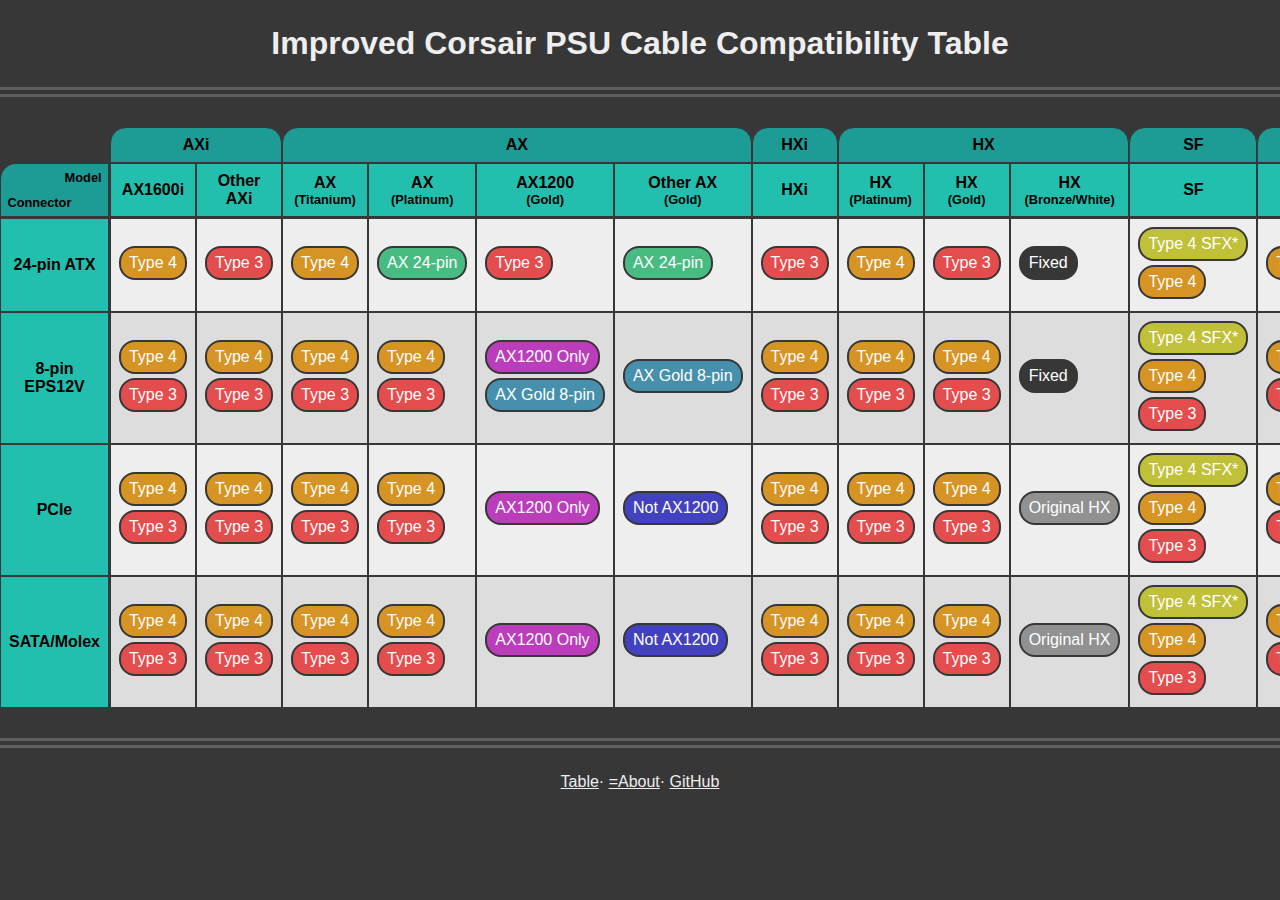
<file: index.html>
<!DOCTYPE html>

<html lang="en">
    
    <head>
        <title>Improved Corsair PSU Cable Compatibility Table</title>

        <meta charset="UTF-8">
        <meta name="viewport" content="width=device-width, initial-scale=1">

        <meta property="og:title" content="Improved Corsair PSU Cable Compatibility Table">
        <meta property="og:description" content="Check your cable compatibility in an easy-to-read format.">
        <meta property="og:determiner" content="the">
        <meta property="og:type" content="website">
        <meta property="og:url" content="https://saltssaumure.github.io/corsair-cable-table/">
        <meta property="og:image" content="https://repository-images.githubusercontent.com/498601424/149e695f-3817-4b16-ac1c-6494172a2ac0">

        <link rel="shortcut icon" href="icon/favicon.ico">
        <link rel="apple-touch-icon" href="icon/apple.png">
        <link rel="stylesheet" href="css/cabletable.css">
    </head>

    <body>

        <h1>Improved Corsair PSU Cable Compatibility Table</h1>

        <main class="table-wrapper">
            <table>
                <thead>
                    <tr>
                        <th></th>
                        <th colspan="2">AXi</th>
                        <th colspan="4">AX</th>
                        <th colspan="1">HXi</th>
                        <th colspan="3">HX</th>
                        <th colspan="1">SF</th>
                        <th colspan="1">RMi</th>
                        <th colspan="1">RMx</th>
                        <th colspan="2">RM</th>
                        <th colspan="1">TXM</th>
                        <th colspan="1">CSM</th>
                        <th colspan="1">Vengeance</th>
                        <th colspan="1">CXM</th>
                    </tr>
                    <tr>
                        <th>
                            <span class="model">Model</span>
                            <span class="connector">Connector</span>
                        </th>
                        <th>AX1600i</th>
                        <th>Other AXi</th>
                        <th>AX <span>(Titanium)</span></th>
                        <th>AX <span>(Platinum)</span></th>
                        <th>AX1200 <span>(Gold)</span></th>
                        <th>Other AX <span>(Gold)</span></th>
                        <th>HXi</th>
                        <th>HX <span>(Platinum)</span></th>
                        <th>HX <span>(Gold)</span></th>
                        <th>HX <span>(Bronze/White)</span></th>
                        <th>SF</th>
                        <th>RMi</th>
                        <th>RMx</th>
                        <th>RM <span>(2019/2021)</span></th>
                        <th>RM <span>(Old)</span></th>
                        <th>TXM</th>
                        <th>CSM</th>
                        <th>Vengeance</th>
                        <th>CXM</th>
                    </tr>
                </thead>
                <tbody>
                    <tr>
                        <th>24-pin ATX</th>
                        <td><span class="four"></span></td>
                        <td><span class="three"></span></td>
                        <td><span class="four"></span></td>
                        <td><span class="axonly"></span></td>
                        <td><span class="three"></span></td>
                        <td><span class="axonly"></span></td>
                        <td><span class="three"></span></td>
                        <td><span class="four"></span></td>
                        <td><span class="three"></span></td>
                        <td><span class="fixed"></span></td>
                        <td><span class="sfx"></span><span class="four"></span></td>
                        <td><span class="four"></span></td>
                        <td><span class="four"></span></td>
                        <td><span class="three"></span></td>
                        <td><span class="four"></span></td>
                        <td><span class="fixed"></span></td>
                        <td><span class="fixed"></span></td>
                        <td><span class="fixed"></span></td>
                        <td><span class="fixed"></span></td>
                    </tr>
                    <tr>
                        <th>8-pin EPS12V</th>
                        <td><span class="four"></span><span class="three"></span></td>
                        <td><span class="four"></span><span class="three"></span></td>
                        <td><span class="four"></span><span class="three"></span></td>
                        <td><span class="four"></span><span class="three"></span></td>
                        <td><span class="ax1200only"></span><span class="axgoldany"></span></td>
                        <td><span class="axgoldany"></span></td>
                        <td><span class="four"></span><span class="three"></span></td>
                        <td><span class="four"></span><span class="three"></span></td>
                        <td><span class="four"></span><span class="three"></span></td>
                        <td><span class="fixed"></span></td>
                        <td><span class="sfx"></span><span class="four"></span><span class="three"></span></td>
                        <td><span class="four"></span><span class="three"></span></td>
                        <td><span class="four"></span><span class="three"></span></td>
                        <td><span class="four"></span><span class="three"></span></td>
                        <td><span class="four"></span><span class="three"></span></td>
                        <td><span class="fixed"></span></td>
                        <td><span class="fixed"></span></td>
                        <td><span class="fixed"></span></td>
                        <td><span class="fixed"></span></td>
                    </tr>
                    <tr>
                        <th>PCIe</th>
                        <td><span class="four"></span><span class="three"></span></td>
                        <td><span class="four"></span><span class="three"></span></td>
                        <td><span class="four"></span><span class="three"></span></td>
                        <td><span class="four"></span><span class="three"></span></td>
                        <td><span class="ax1200only"></span></td>
                        <td><span class="axnot1200"></span></td>
                        <td><span class="four"></span><span class="three"></span></td>
                        <td><span class="four"></span><span class="three"></span></td>
                        <td><span class="four"></span><span class="three"></span></td>
                        <td><span class="hxold"></span></td>
                        <td><span class="sfx"></span><span class="four"></span><span class="three"></span></td>
                        <td><span class="four"></span><span class="three"></span></td>
                        <td><span class="four"></span><span class="three"></span></td>
                        <td><span class="four"></span><span class="three"></span></td>
                        <td><span class="four"></span><span class="three"></span></td>
                        <td><span class="four"></span><span class="three"></span></td>
                        <td><span class="four"></span><span class="three"></span></td>
                        <td><span class="four"></span><span class="three"></span></td>
                        <td><span class="four"></span><span class="three"></span></td>
                    </tr>
                    <tr>
                        <th>
                            SATA/Molex
                        </th>
                        <td><span class="four"></span><span class="three"></span></td>
                        <td><span class="four"></span><span class="three"></span></td>
                        <td><span class="four"></span><span class="three"></span></td>
                        <td><span class="four"></span><span class="three"></span></td>
                        <td><span class="ax1200only"></span></td>
                        <td><span class="axnot1200"></span></td>
                        <td><span class="four"></span><span class="three"></span></td>
                        <td><span class="four"></span><span class="three"></span></td>
                        <td><span class="four"></span><span class="three"></span></td>
                        <td><span class="hxold"></span></td>
                        <td><span class="sfx"></span><span class="four"></span><span class="three"></span></td>
                        <td><span class="four"></span><span class="three"></span></td>
                        <td><span class="four"></span><span class="three"></span></td>
                        <td><span class="four"></span><span class="three"></span></td>
                        <td><span class="four"></span><span class="three"></span></td>
                        <td><span class="four"></span><span class="three"></span></td>
                        <td><span class="four"></span><span class="three"></span></td>
                        <td><span class="four"></span><span class="three"></span></td>
                        <td><span class="four"></span><span class="three"></span></td>
                    </tr>
                </tbody>
            </table>
        </main>

        <footer>
            <nav>
                <a href="/corsair-cable-table">Table</a>&middot;
                <a href="about">=About</a>&middot;
                <a href="https://github.com/Saltssaumure/corsair-cable-table">GitHub</a>
            </nav>
        </footer>

    </body>

</html>
</file>
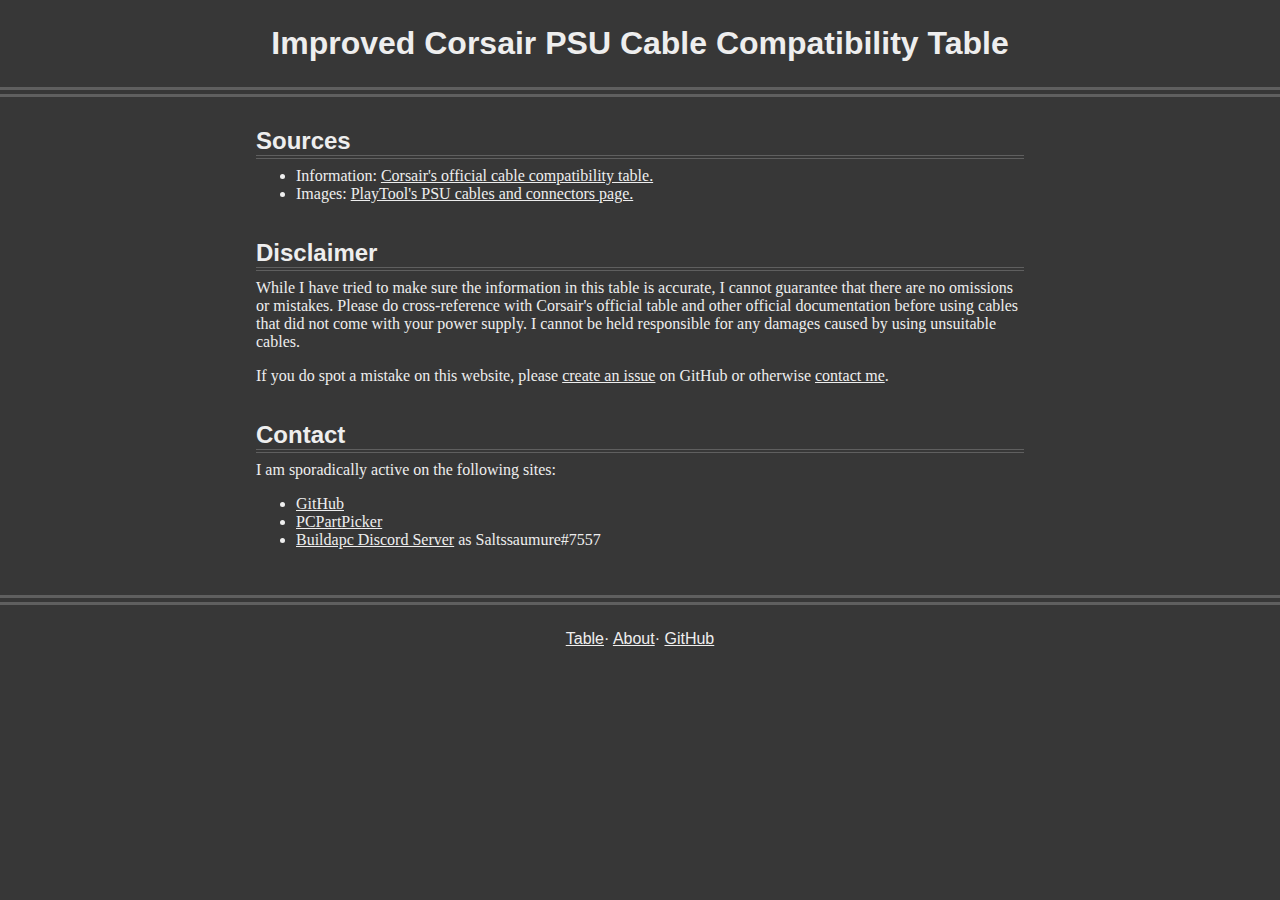
<file: about.html>
<!DOCTYPE html>

<html lang="en">

    <head>
        <title>About | Improved Corsair PSU Cable Compatibility Table</title>

        <meta charset="UTF-8">
        <meta name="viewport" content="width=device-width, initial-scale=1">

        <meta property="og:title" content="Improved Corsair PSU Cable Compatibility Table">
        <meta property="og:description" content="Check your cable compatibility in an easy-to-read format.">
        <meta property="og:determiner" content="the">
        <meta property="og:type" content="website">
        <meta property="og:url" content="https://saltssaumure.github.io/corsair-cable-table/">
        <meta property="og:image" content="https://repository-images.githubusercontent.com/498601424/149e695f-3817-4b16-ac1c-6494172a2ac0">

        <link rel="shortcut icon" href="icon/favicon.ico">
        <link rel="apple-touch-icon" href="icon/apple.png">
        <link rel="stylesheet" href="css/cabletable.css">
    </head>

    <body>

        <h1>Improved Corsair PSU Cable Compatibility Table</h1>
        
        <main class="info-wrapper">
        
            <h2 id="sources">Sources</h2>
            <ul>
                <li>Information: <a href="https://www.corsair.com/uk/en/psu-cable-compatibility" target="_blank">Corsair's official cable compatibility table.</a></li>
                <li>Images: <a href="http://www.playtool.com/pages/psuconnectors/connectors.html" target="_blank">PlayTool's PSU cables and connectors page.</a></li>
            </ul>

            <h2 id="disclaimer">Disclaimer</h2>
            <p>While I have tried to make sure the information in this table is accurate, I cannot guarantee that there are no omissions or mistakes. Please do cross-reference with Corsair's official table and other official documentation before using cables that did not come with your power supply. I cannot be held responsible for any damages caused by using unsuitable cables.</p>
            <p>If you do spot a mistake on this website, please <a href="https://github.com/Saltssaumure/corsair-cable-table/issues" target="_blank">create an issue</a> on GitHub or otherwise <a href="#contact">contact me</a>.</p>

            <h2 id="contact">Contact</h2>
            <p>I am sporadically active on the following sites:</p>
            <ul>
                <li><a href="https://github.com/Saltssaumure" target="_blank">GitHub</a></li>
                <li><a href="https://pcpartpicker.com/user/Saltssaumure" target="_blank">PCPartPicker</a></li>
                <li><a href="https://discord.gg/buildapc" target="_blank">Buildapc Discord Server</a> as Saltssaumure#7557</li>
            </ul>

        </main>

        <footer>
            <nav>
                <a href="/corsair-cable-table">Table</a>&middot;
                <a href="about">About</a>&middot;
                <a href="https://github.com/Saltssaumure/corsair-cable-table">GitHub</a>
            </nav>
        </footer>

    </body>

</html>
</file>
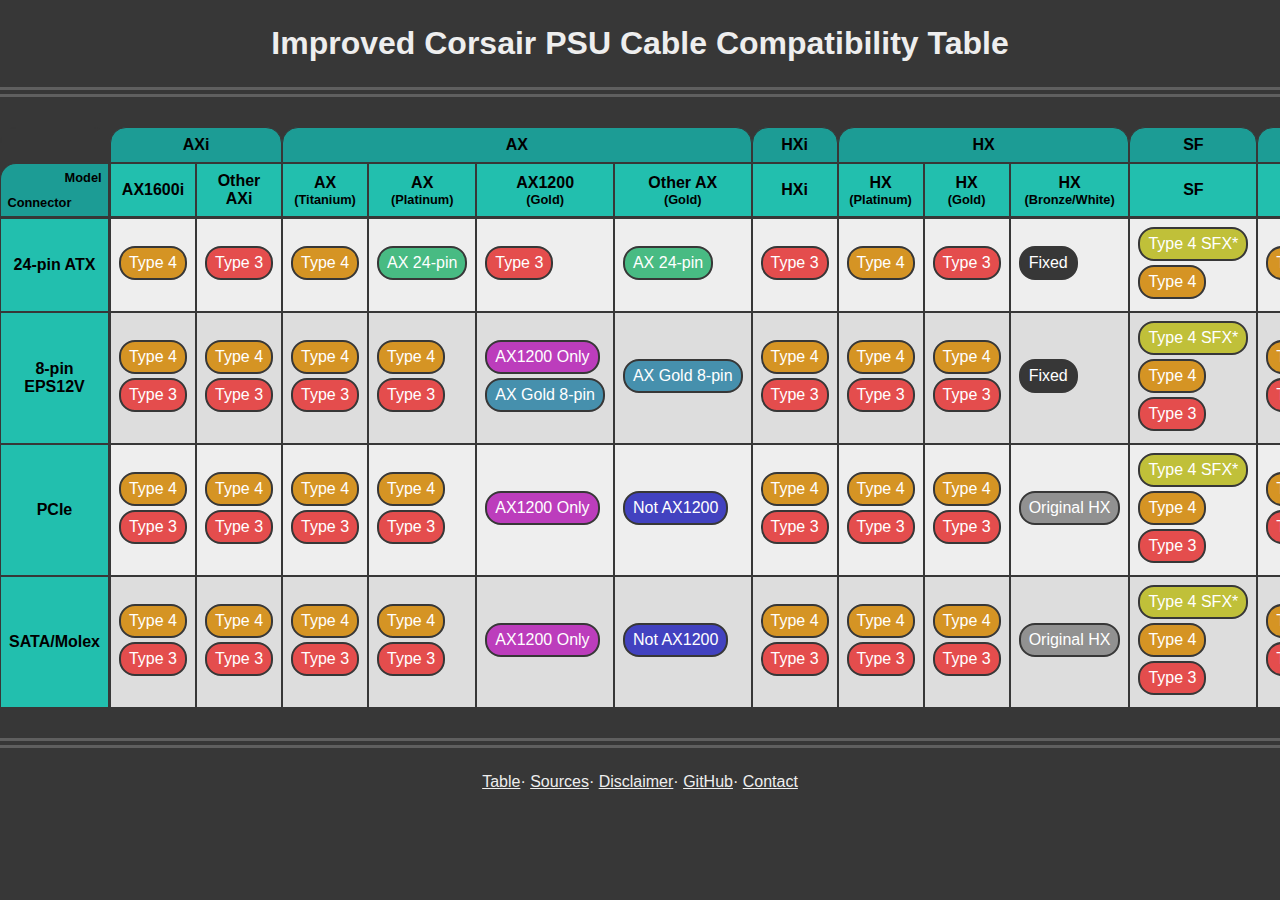
<file: cabletable.html>
<!DOCTYPE html>

<html>
    <head>
        <title>Improved Corsair PSU Cable Compatibility Table</title>

        <meta charset="UTF-8">
        <meta name="viewport" content="width=device-width, initial-scale=1">
        <link rel="shortcut icon" href="icon/favicon.ico">
        <link rel="apple-touch-icon" href="icon/apple.png">
        <link rel="stylesheet" href="css/cabletable.css">
    </head>

    <body>

        <h1>Improved Corsair PSU Cable Compatibility Table</h1>

        <main class="table-wrapper">
            <table>
                <thead>
                    <tr>
                        <th></th>
                        <th colspan="2">AXi</th>
                        <th colspan="4">AX</th>
                        <th colspan="1">HXi</th>
                        <th colspan="3">HX</th>
                        <th colspan="1">SF</th>
                        <th colspan="1">RMi</th>
                        <th colspan="1">RMx</th>
                        <th colspan="2">RM</th>
                        <th colspan="1">TXM</th>
                        <th colspan="1">CSM</th>
                        <th colspan="1">Vengeance</th>
                        <th colspan="1">CXM</th>
                    </tr>
                    <tr>
                        <th>
                            <span class="model">Model</span>
                            <span class="connector">Connector</span>
                        </th>
                        <th>AX1600i</th>
                        <th>Other AXi</th>
                        <th>AX <span>(Titanium)</span></th>
                        <th>AX <span>(Platinum)</span></th>
                        <th>AX1200 <span>(Gold)</span></th>
                        <th>Other AX <span>(Gold)</span></th>
                        <th>HXi</th>
                        <th>HX <span>(Platinum)</span></th>
                        <th>HX <span>(Gold)</span></th>
                        <th>HX <span>(Bronze/White)</span></th>
                        <th>SF</th>
                        <th>RMi</th>
                        <th>RMx</th>
                        <th>RM <span>(2019/2021)</span></th>
                        <th>RM <span>(Old)</span></th>
                        <th>TXM</th>
                        <th>CSM</th>
                        <th>Vengeance</th>
                        <th>CXM</th>
                    </tr>
                </thead>
                <tbody>
                    <tr>
                        <th>24-pin ATX</th>
                        <td><span class="four"></span></td>
                        <td><span class="three"></span></td>
                        <td><span class="four"></span></td>
                        <td><span class="axonly"></span></td>
                        <td><span class="three"></span></td>
                        <td><span class="axonly"></span></td>
                        <td><span class="three"></span></td>
                        <td><span class="four"></span></td>
                        <td><span class="three"></span></td>
                        <td><span class="fixed"></span></td>
                        <td><span class="sfx"></span><span class="four"></span></td>
                        <td><span class="four"></span></td>
                        <td><span class="four"></span></td>
                        <td><span class="three"></span></td>
                        <td><span class="four"></span></td>
                        <td><span class="fixed"></span></td>
                        <td><span class="fixed"></span></td>
                        <td><span class="fixed"></span></td>
                        <td><span class="fixed"></span></td>
                    </tr>
                    <tr>
                        <th>8-pin EPS12V</th>
                        <td><span class="four"></span><span class="three"></span></td>
                        <td><span class="four"></span><span class="three"></span></td>
                        <td><span class="four"></span><span class="three"></span></td>
                        <td><span class="four"></span><span class="three"></span></td>
                        <td><span class="ax1200only"></span><span class="axgoldany"></span></td>
                        <td><span class="axgoldany"></span></td>
                        <td><span class="four"></span><span class="three"></span></td>
                        <td><span class="four"></span><span class="three"></span></td>
                        <td><span class="four"></span><span class="three"></span></td>
                        <td><span class="fixed"></span></td>
                        <td><span class="sfx"></span><span class="four"></span><span class="three"></span></td>
                        <td><span class="four"></span><span class="three"></span></td>
                        <td><span class="four"></span><span class="three"></span></td>
                        <td><span class="four"></span><span class="three"></span></td>
                        <td><span class="four"></span><span class="three"></span></td>
                        <td><span class="fixed"></span></td>
                        <td><span class="fixed"></span></td>
                        <td><span class="fixed"></span></td>
                        <td><span class="fixed"></span></td>
                    </tr>
                    <tr>
                        <th>PCIe</th>
                        <td><span class="four"></span><span class="three"></span></td>
                        <td><span class="four"></span><span class="three"></span></td>
                        <td><span class="four"></span><span class="three"></span></td>
                        <td><span class="four"></span><span class="three"></span></td>
                        <td><span class="ax1200only"></span></td>
                        <td><span class="axnot1200"></span></td>
                        <td><span class="four"></span><span class="three"></span></td>
                        <td><span class="four"></span><span class="three"></span></td>
                        <td><span class="four"></span><span class="three"></span></td>
                        <td><span class="hxold"></span></td>
                        <td><span class="sfx"></span><span class="four"></span><span class="three"></span></td>
                        <td><span class="four"></span><span class="three"></span></td>
                        <td><span class="four"></span><span class="three"></span></td>
                        <td><span class="four"></span><span class="three"></span></td>
                        <td><span class="four"></span><span class="three"></span></td>
                        <td><span class="four"></span><span class="three"></span></td>
                        <td><span class="four"></span><span class="three"></span></td>
                        <td><span class="four"></span><span class="three"></span></td>
                        <td><span class="four"></span><span class="three"></span></td>
                    </tr>
                    <tr>
                        <th>
                            SATA/Molex
                        </th>
                        <td><span class="four"></span><span class="three"></span></td>
                        <td><span class="four"></span><span class="three"></span></td>
                        <td><span class="four"></span><span class="three"></span></td>
                        <td><span class="four"></span><span class="three"></span></td>
                        <td><span class="ax1200only"></span></td>
                        <td><span class="axnot1200"></span></td>
                        <td><span class="four"></span><span class="three"></span></td>
                        <td><span class="four"></span><span class="three"></span></td>
                        <td><span class="four"></span><span class="three"></span></td>
                        <td><span class="hxold"></span></td>
                        <td><span class="sfx"></span><span class="four"></span><span class="three"></span></td>
                        <td><span class="four"></span><span class="three"></span></td>
                        <td><span class="four"></span><span class="three"></span></td>
                        <td><span class="four"></span><span class="three"></span></td>
                        <td><span class="four"></span><span class="three"></span></td>
                        <td><span class="four"></span><span class="three"></span></td>
                        <td><span class="four"></span><span class="three"></span></td>
                        <td><span class="four"></span><span class="three"></span></td>
                        <td><span class="four"></span><span class="three"></span></td>
                    </tr>
                </tbody>
            </table>
        </main>

        <footer>
            <nav>
                <a href="cabletable.html">Table</a>&middot;
                <a href="info.html#sources">Sources</a>&middot;
                <a href="info.html#disclaimer">Disclaimer</a>&middot;
                <a href="https://github.com/Saltssaumure/corsair-cable-table">GitHub</a>&middot;
                <a href="info.html#contact">Contact</a>
            </nav>
        </footer>

    </body>

</html>
</file>
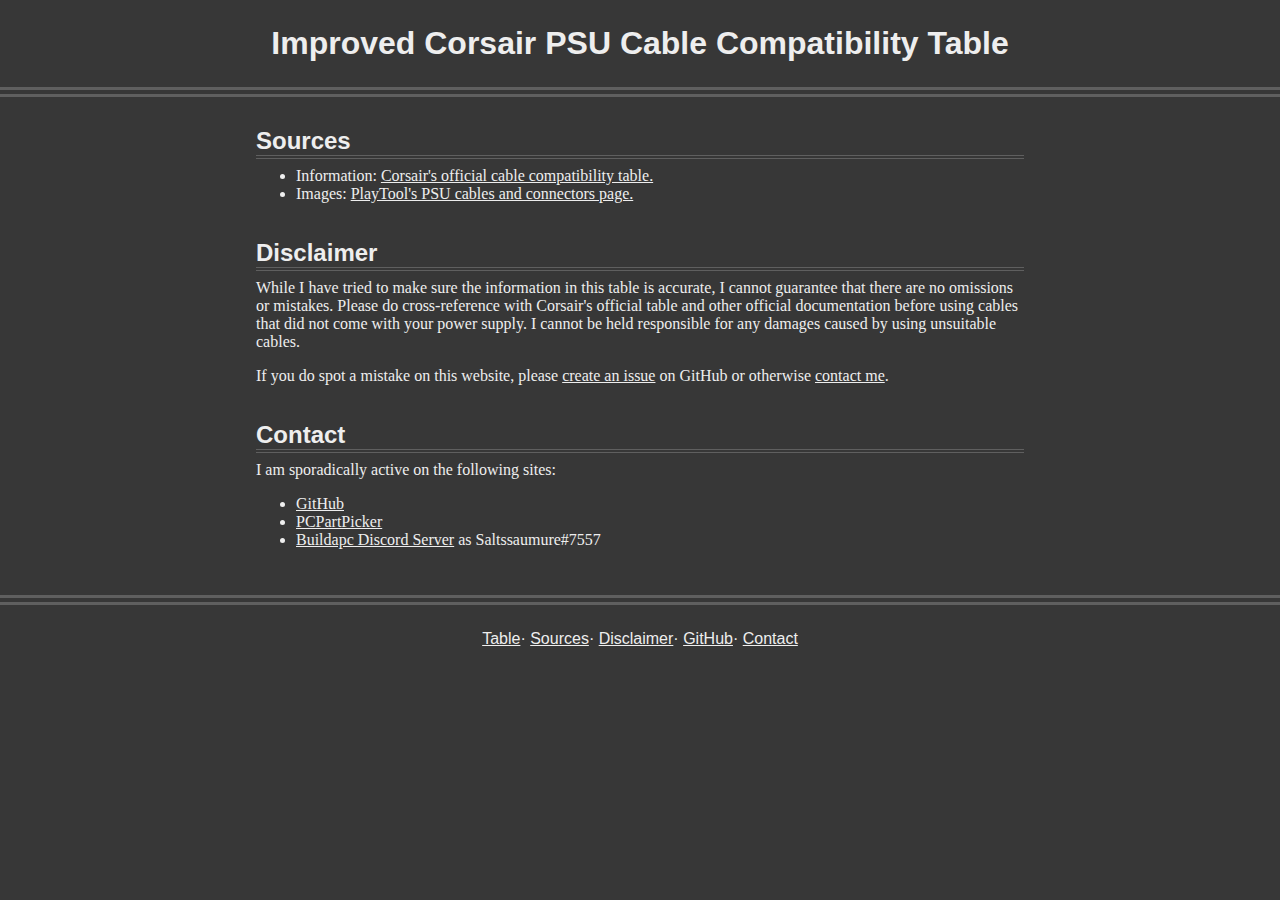
<file: info.html>
<!DOCTYPE html>

<html lang="en">

    <head>
        <title>Info | Improved Corsair PSU Cable Compatibility Table</title>

        <meta charset="UTF-8">
        <meta name="viewport" content="width=device-width, initial-scale=1">
        <link rel="shortcut icon" href="icon/favicon.ico">
        <link rel="apple-touch-icon" href="icon/apple.png">
        <link rel="stylesheet" href="css/cabletable.css">
    </head>

    <body>

        <h1>Improved Corsair PSU Cable Compatibility Table</h1>
        
        <main class="info-wrapper">
        
            <h2 id="sources">Sources</h2>
            <ul>
                <li>Information: <a href="https://www.corsair.com/uk/en/psu-cable-compatibility" target="_blank">Corsair's official cable compatibility table.</a></li>
                <li>Images: <a href="http://www.playtool.com/pages/psuconnectors/connectors.html" target="_blank">PlayTool's PSU cables and connectors page.</a></li>
            </ul>

            <h2 id="disclaimer">Disclaimer</h2>
            <p>While I have tried to make sure the information in this table is accurate, I cannot guarantee that there are no omissions or mistakes. Please do cross-reference with Corsair's official table and other official documentation before using cables that did not come with your power supply. I cannot be held responsible for any damages caused by using unsuitable cables.</p>
            <p>If you do spot a mistake on this website, please <a href="https://github.com/Saltssaumure/corsair-cable-table/issues" target="_blank">create an issue</a> on GitHub or otherwise <a href="#contact">contact me</a>.</p>

            <h2 id="contact">Contact</h2>
            <p>I am sporadically active on the following sites:</p>
            <ul>
                <li><a href="https://github.com/Saltssaumure" target="_blank">GitHub</a></li>
                <li><a href="https://pcpartpicker.com/user/Saltssaumure" target="_blank">PCPartPicker</a></li>
                <li><a href="https://discord.gg/buildapc" target="_blank">Buildapc Discord Server</a> as Saltssaumure#7557</li>
            </ul>

        </main>

        <footer>
            <nav>
                <a href="/corsair-cable-table">Table</a>&middot;
                <a href="info#sources">Sources</a>&middot;
                <a href="info#disclaimer">Disclaimer</a>&middot;
                <a href="https://github.com/Saltssaumure/corsair-cable-table">GitHub</a>&middot;
                <a href="info#contact">Contact</a>
            </nav>
        </footer>

    </body>

</html>
</file>
<file: css/cabletable.css>
body {
  margin: 0;
  background-color: #373737;
  color: #EEE;
}

body h1, body h2, body h3, body h4, body h5, body h6, body th, body footer {
  font-family: 'Gill Sans', 'Gill Sans MT', Calibri, 'Trebuchet MS', sans-serif;
}

body a {
  color: #EEE;
}

body h1 {
  border: double rgba(255, 255, 255, 0.2);
  background-color: #373737;
  margin: 0;
  padding: 25px 0;
  border-width: 0 0 10px 0;
  text-align: center;
}

body footer {
  border: double rgba(255, 255, 255, 0.2);
  background-color: #373737;
  margin: 0;
  padding: 25px 0;
  border-width: 10px 0 0 0;
  display: -webkit-box;
  display: -ms-flexbox;
  display: flex;
  -webkit-box-pack: center;
      -ms-flex-pack: center;
          justify-content: center;
}

.info-wrapper {
  padding: 30px 20vw;
}

.info-wrapper h2 {
  margin-top: 1.5em;
  margin-bottom: 0;
  border-bottom: 4px double rgba(255, 255, 255, 0.2);
}

.info-wrapper h2:first-child {
  margin-top: 0;
}

.info-wrapper h2 + ul, .info-wrapper h2 + p {
  margin-top: 0.5em;
}

.table-wrapper {
  padding: 30px 0;
}

.table-wrapper table {
  table-layout: fixed;
  display: block;
  overflow-x: auto;
  overflow-y: auto;
  border-spacing: 0;
  font-family: sans-serif;
  color: black;
}

.table-wrapper table td, .table-wrapper table th {
  padding: 0.5em;
  border: 1px solid #373737;
}

.table-wrapper table th span {
  display: block;
  font-size: 0.8em;
}

.table-wrapper table thead th {
  background-color: #1C9C95;
}

.table-wrapper table thead tr:first-child th {
  border-radius: 1em 1em 0 0;
  background-color: #1C9C95;
}

.table-wrapper table thead tr:first-child th:first-child {
  background-color: transparent;
}

.table-wrapper table thead tr:nth-child(2) th {
  background-color: #22bfae;
}

.table-wrapper table thead tr:nth-child(2) th:first-child {
  border-radius: 1em 0 0 0;
  border-right: 2px solid #373737;
  background-color: #1C9C95;
  position: relative;
}

.table-wrapper table thead tr:nth-child(2) th:first-child .model {
  position: absolute;
  right: 0.5em;
  top: 0.5em;
}

.table-wrapper table thead tr:nth-child(2) th:first-child .connector {
  position: absolute;
  left: 0.5em;
  bottom: 0.5em;
}

.table-wrapper table thead tr:last-child th {
  border-bottom: 2px solid #373737;
}

.table-wrapper table tbody {
  position: relative;
}

.table-wrapper table tbody tr:nth-child(odd) td {
  background-color: #EEE;
}

.table-wrapper table tbody tr:nth-child(even) td {
  background-color: #DDD;
}

.table-wrapper table tbody th {
  position: -webkit-sticky;
  position: sticky;
  left: 0;
  border-right: 2px solid #373737;
  background-color: #22bfae;
}

.table-wrapper table tbody td {
  gap: 0.5em;
}

.table-wrapper table tbody td span::before {
  display: inline-block;
  height: 30px;
  border-radius: calc(30px/2 + 1px);
  overflow: hidden;
  white-space: nowrap;
  text-overflow: clip;
  line-height: 30px;
  padding: 0 0.5em;
  color: white;
  border: 2px solid #373737;
}

.table-wrapper table tbody td .three::before {
  content: "Type 3";
  background-color: #e44d4d;
}

.table-wrapper table tbody td .four::before {
  content: "Type 4";
  background-color: #d59424;
}

.table-wrapper table tbody td .sfx::before {
  content: "Type 4 SFX*";
  background-color: #c0c039;
}

.table-wrapper table tbody td .axonly::before {
  content: "AX 24-pin";
  background-color: #48bb83;
}

.table-wrapper table tbody td .axgoldany::before {
  content: "AX Gold 8-pin";
  background-color: #4690ad;
}

.table-wrapper table tbody td .axnot1200::before {
  content: "Not AX1200";
  background-color: #4242c0;
}

.table-wrapper table tbody td .ax1200only::before {
  content: "AX1200 Only";
  background-color: #bc3dbc;
}

.table-wrapper table tbody td .fixed::before {
  content: "Fixed";
  background-color: #373737;
}

.table-wrapper table tbody td .hxold::before {
  content: "Original HX";
  background-color: #919191;
}
/*# sourceMappingURL=cabletable.css.map */
</file>
